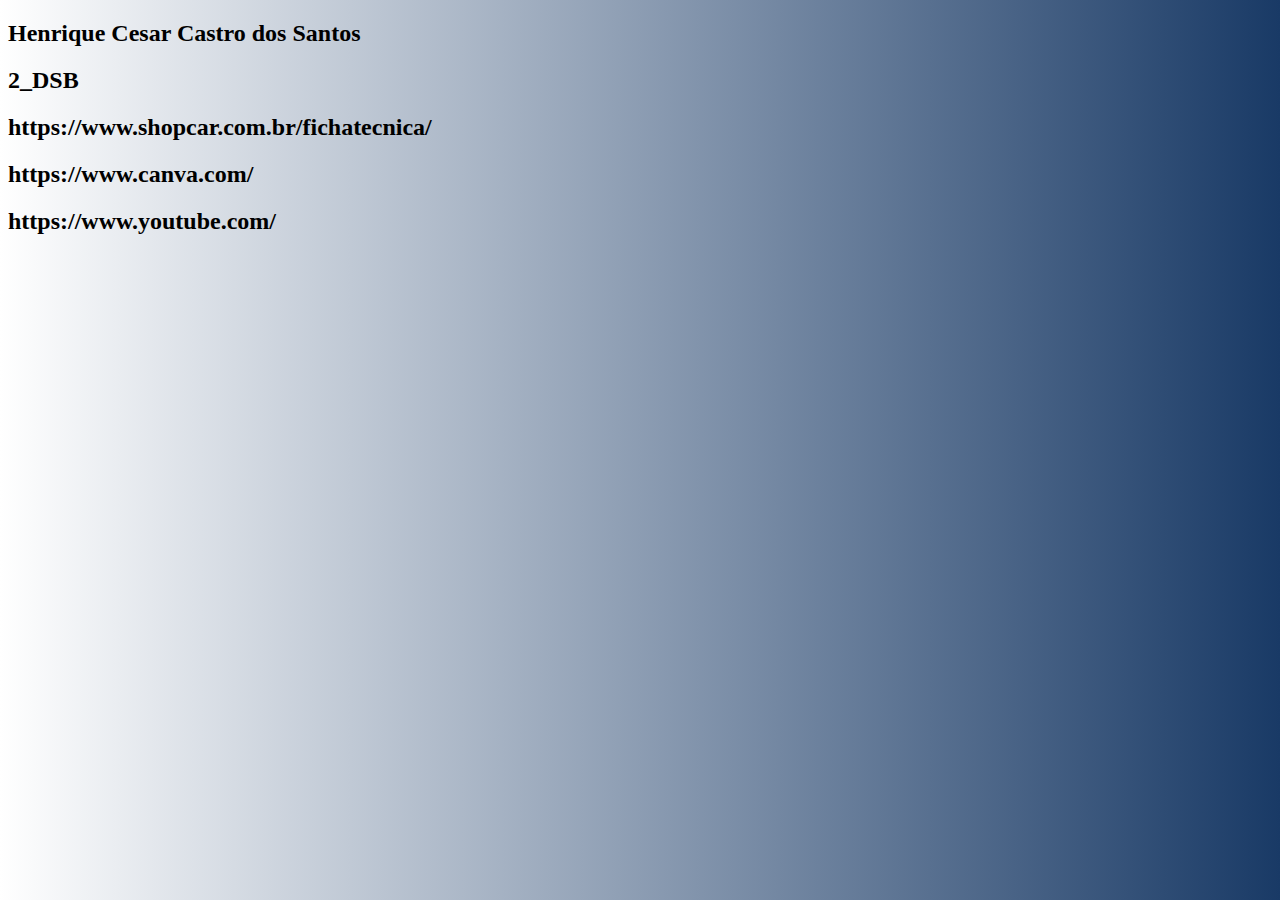
<file: SITE-main/site vrum vrum/HTML/Creditos.html>
<!DOCTYPE html>
<html lang="en">
<head>
    <meta charset="UTF-8">
    <meta name="viewport" content="width=device-width, initial-scale=1.0">
    <link rel="stylesheet" href="../CSS/creditos.css">
    
    <title>Creditos</title>
</head>
<body>
  <div class="Nome"></div>
  <h2>Henrique Cesar Castro dos Santos</h2>

  <div class="turma">
    <h2>2_DSB</h2>
  </div>
    <div class="site1"  >
  <H2>https://www.shopcar.com.br/fichatecnica/</H2>


  </div>
<div class="site2">
<h2>https://www.canva.com/</h2>

</div>
<div class="site3"> 
<h2>https://www.youtube.com/</h2>

</div>
</body>
</html>
</file>
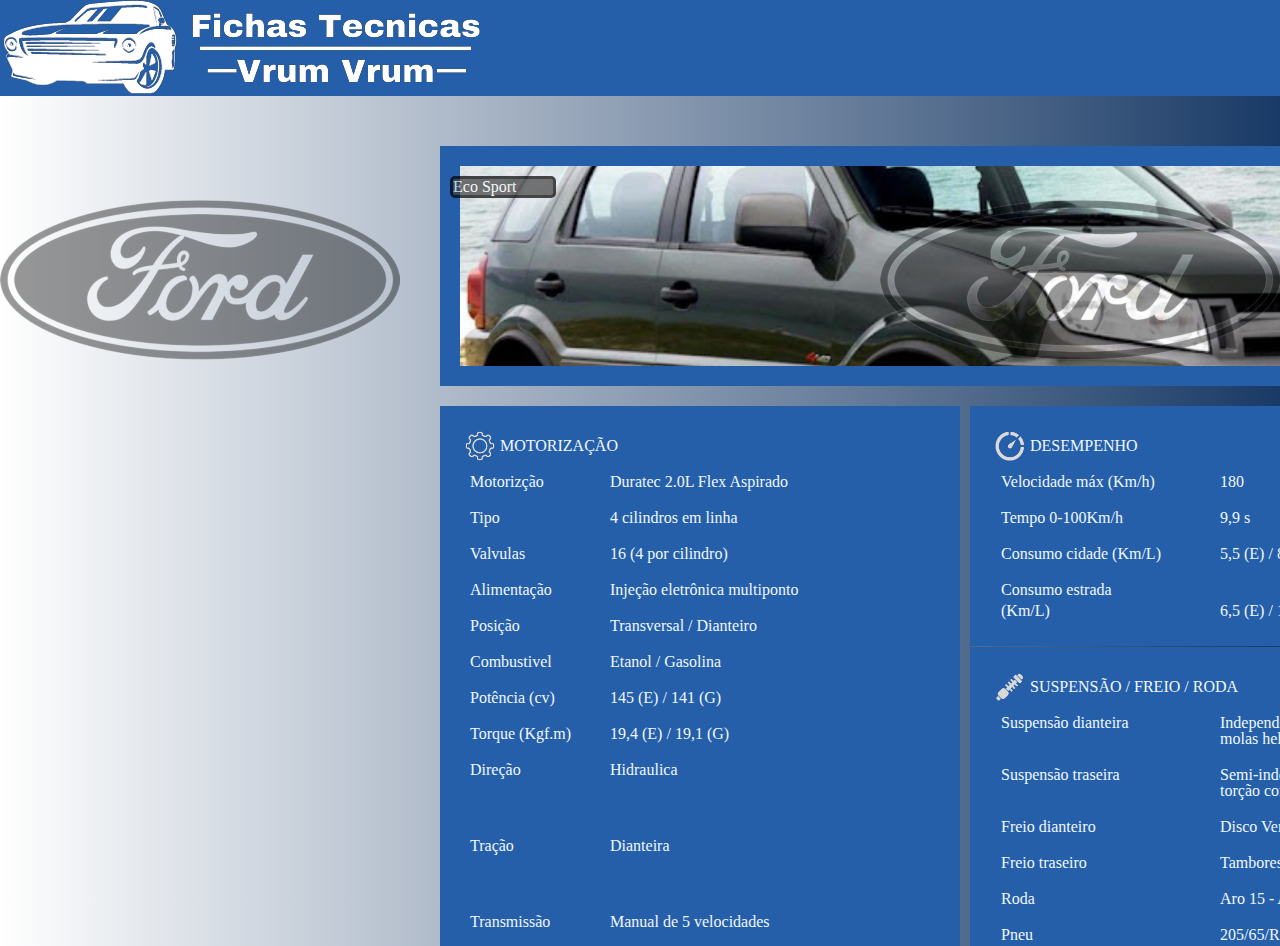
<file: SITE-main/site vrum vrum/HTML_CARROS/carro_ecosport.html>
<head>
    <title>Fichas Tecnicas - Vrum Vrum - Eco Sport</title>
    <link rel="stylesheet" href="../CSS_CARROS/ecosport.css">
    <link rel="stylesheet" href="../CSS/reset.css">
</head>

<body>

    <header>
       
        <div class="header"> </div>
        <img src="../IMGS/logo_carro.png" class="logo"> 
          
    </header>





 
 


    
    <div class="imgcarro"> 
    <h2><img src="../IMGS/carros2_ecosport.png"></h2>
    </div>

    <div class="configurção">
    <h2><img src="../IMGS/engrenagem.png"></h2> 
    <h2 style="margin-top:-28px; margin-left:40px; color: aliceblue;">MOTORIZAÇÃO</h2>
    <h3 style="margin-top:20px; margin-left: 10px; color: aliceblue;">Motorizção</h3><h3 style="margin-top:-16px; margin-left:150px; color: aliceblue;">Duratec 2.0L Flex Aspirado</h3>
    <h3 style="margin-top:20px; margin-left: 10px; color: aliceblue;">Tipo</h3><h3 style="margin-top:-16px; margin-left:150px; color: aliceblue;">4 cilindros em linha</h3>
    <h4 style="margin-top:20px; margin-left: 10px; color: aliceblue;">Valvulas</h4><h4 style="margin-top:-16px; margin-left:150px; color: aliceblue;">16 (4 por cilindro)</h4>
    <h5 style="margin-top:20px; margin-left: 10px; color: aliceblue;">Alimentação</h5><h5 style="margin-top:-16px; margin-left:150px; color: aliceblue;">	Injeção eletrônica multiponto</h5>
    <h6 style="margin-top:20px; margin-left: 10px; color: aliceblue;">Posição</h6><h6 style="margin-top:-16px; margin-left:150px; color: aliceblue;">Transversal / Dianteiro</h6>
    <h6 style="margin-top:20px; margin-left: 10px; color: aliceblue;">Combustivel</h6> <h6 style="margin-top:-16px; margin-left:150px; color: aliceblue;">Etanol / Gasolina</h6>  
    <h6 style="margin-top:20px; margin-left: 10px; color: aliceblue;">Potência (cv)</h6> <h6 style="margin-top:-16px; margin-left:150px; color: aliceblue;">	145 (E) / 141 (G)</h6>  
    <h6 style="margin-top:20px; margin-left: 10px; color: aliceblue;">Torque (Kgf.m)</h6>  <h6 style="margin-top:-16px; margin-left:150px; color: aliceblue;">	19,4 (E) / 19,1 (G)</h6>  
    <h6 style="margin-top:20px; margin-left: 10px; color: aliceblue;">Direção</h6>  <h6 style="margin-top:-16px; margin-left:150px; color: aliceblue;">Hidraulica</h6>  
    <h6 style="margin-top:60px; margin-left: 10px; color: aliceblue;">Tração</h6>  <h6 style="margin-top:-16px; margin-left:150px; color: aliceblue;">	Dianteira</h6>  
    <h6 style="margin-top:60px; margin-left: 10px; color: aliceblue;">Transmissão</h6>   <h6 style="margin-top:-16px; margin-left:150px; color: aliceblue;">Manual de 5 velocidades</h6>              
   
</div>
    <div class="configurção2">
    <h6 style="margin-top:-0px; margin-left: 0px;"><img src="../IMGS/desempenho.png">
    <h2 style="margin-top:-28px; margin-left: 40px; color: aliceblue;">DESEMPENHO</h2>

    <h3 style="margin-top:20px; margin-left: 11px; color: aliceblue;">Velocidade máx (Km/h)</h3><h3 style="margin-top:-16px; margin-left: 230px; color: aliceblue;" >	180</h3>
    <h4 style="margin-top:20px; margin-left: 11px; color: aliceblue;">Tempo 0-100Km/h</h4><h4 style="margin-top:-16px; margin-left: 230px; color: aliceblue;" >	9,9 s</h3>
    <h5 style="margin-top:20px; margin-left: 11px; color: aliceblue;">Consumo cidade (Km/L)<h4 style="margin-top:-16px; margin-left: 230px; color: aliceblue;" >	5,5 (E) / 8,3 (G)</h3>
    <h6 style="margin-top:20px; margin-left: 11px; color: aliceblue;">Consumo estrada</h6><h6 style="margin-top:5px; margin-left: 11px; color: aliceblue;">(Km/L)</h6><h4 style="margin-top:-16px; margin-left: 230px; color: aliceblue;" >	6,5 (E) / 10,0 (G)</h3>  
    </div>
    
    <div class="configuração3"
    <h2><img src="../IMGS/suspensão.png"></h2>
    <h2 style="margin-top:-28px; margin-left: 40px; color: aliceblue;">SUSPENSÃO / FREIO / RODA</h2>
    <h3 style="margin-top:20px; margin-left: 11px; color: aliceblue;">Suspensão dianteira</h3><h3 style="margin-top:-16px; margin-left: 230px; color: aliceblue;" >Independente tipo McPherson com molas helicoidais</h3>
    <h4 style="margin-top:20px; margin-left: 11px; color: aliceblue;">Suspensão traseira</h4><h3 style="margin-top:-16px; margin-left: 230px; color: aliceblue;" >Semi-independente com Eixo de torção com molas helicoidais</h3>
    <h5 style="margin-top:20px; margin-left: 11px; color: aliceblue;">Freio dianteiro</h5><h3 style="margin-top:-16px; margin-left: 230px; color: aliceblue;" >Disco Ventilado c/ ABS</h3>
    <h6 style="margin-top:20px; margin-left: 11px; color: aliceblue;">Freio traseiro</h6>  <h3 style="margin-top:-16px; margin-left: 230px; color: aliceblue;" >Tambores c/ ABS</h3>
    <h6 style="margin-top:20px; margin-left: 11px; color: aliceblue;">Roda</h6>  <h3 style="margin-top:-16px; margin-left: 230px; color: aliceblue;" >Aro 15 - Alumínio</h3>
    <h6 style="margin-top:20px; margin-left: 11px; color: aliceblue;">Pneu</h6><h3 style="margin-top:-16px; margin-left: 230px; color: aliceblue;" >	205/65/R15</h3>
  </div>   

    
    
  <div class="logos">
    <h2><img src="../IMGS/ford_sem_fundo.png"</h2>
    <h2><img src="../IMGS/ford_sem_fundo.png"</h2>
 
</div>

<div class="nome">
    <h2>Eco Sport</h2>
 </div>
 
</main>


     


    
    <main>
        <div class="inicio">
            <a href="../HTML/index.html" class="icon">
               <h2 style="color: aliceblue;">inicio</h2>
                   </a>
        </div>
    
    
    </main>
</file>
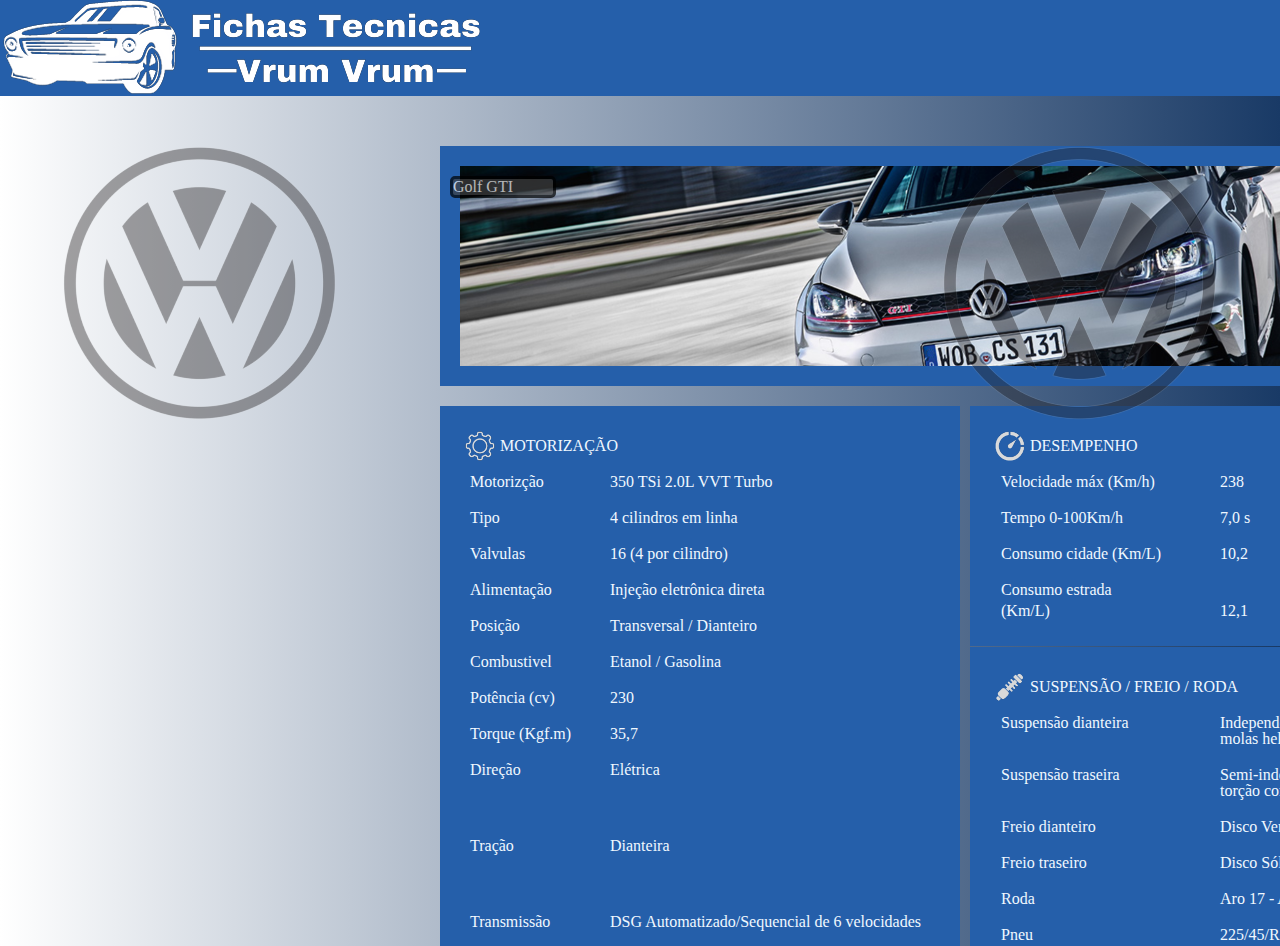
<file: SITE-main/site vrum vrum/HTML_CARROS/carro_golf_gti.html>
<head>
    <title>Fichas Tecnicas - Vrum Vrum - Golf GTI
    </title>
    <link rel="stylesheet" href="../CSS_CARROS/style_golf_gti.css">
    <link rel="stylesheet" href="../CSS/reset.css">
</head>

<body>

    <header>
       
        <div class="header"> </div>
        <img src="../IMGS/logo_carro.png" class="logo"> 
          
    </header>




 

    
    <div class="imgcarro"> 
    <h2><img src="../IMGS/carros2_golf_gti.png"></h2>
   
</div>

<div class="configurção">
    <h2><img src="../IMGS/engrenagem.png"></h2> 
    <h2 style="margin-top:-28px; margin-left:40px; color: aliceblue;">MOTORIZAÇÃO</h2>
    <h3 style="margin-top:20px; margin-left: 10px; color: aliceblue;">Motorizção</h3><h3 style="margin-top:-16px; margin-left:150px; color: aliceblue;">	350 TSi 2.0L VVT Turbo</h3>
    <h3 style="margin-top:20px; margin-left: 10px; color: aliceblue;">Tipo</h3><h3 style="margin-top:-16px; margin-left:150px; color: aliceblue;">	4 cilindros em linha</h3>
    <h4 style="margin-top:20px; margin-left: 10px; color: aliceblue;">Valvulas</h4><h4 style="margin-top:-16px; margin-left:150px; color: aliceblue;">	16 (4 por cilindro)</h4>
    <h5 style="margin-top:20px; margin-left: 10px; color: aliceblue;">Alimentação</h5><h5 style="margin-top:-16px; margin-left:150px; color: aliceblue;">		Injeção eletrônica direta</h5>
    <h6 style="margin-top:20px; margin-left: 10px; color: aliceblue;">Posição</h6><h6 style="margin-top:-16px; margin-left:150px; color: aliceblue;">Transversal / Dianteiro</h6>
    <h6 style="margin-top:20px; margin-left: 10px; color: aliceblue;">Combustivel</h6> <h6 style="margin-top:-16px; margin-left:150px; color: aliceblue;">Etanol / Gasolina</h6>  
    <h6 style="margin-top:20px; margin-left: 10px; color: aliceblue;">Potência (cv)</h6> <h6 style="margin-top:-16px; margin-left:150px; color: aliceblue;">	230</h6>  
    <h6 style="margin-top:20px; margin-left: 10px; color: aliceblue;">Torque (Kgf.m)</h6>  <h6 style="margin-top:-16px; margin-left:150px; color: aliceblue;">		35,7</h6>  
    <h6 style="margin-top:20px; margin-left: 10px; color: aliceblue;">Direção</h6>  <h6 style="margin-top:-16px; margin-left:150px; color: aliceblue;">Elétrica</h6>  
    <h6 style="margin-top:60px; margin-left: 10px; color: aliceblue;">Tração</h6>  <h6 style="margin-top:-16px; margin-left:150px; color: aliceblue;">	Dianteira</h6>  
    <h6 style="margin-top:60px; margin-left: 10px; color: aliceblue;">Transmissão</h6>   <h6 style="margin-top:-16px; margin-left:150px; color: aliceblue;">DSG Automatizado/Sequencial de 6 velocidades</h6>              
   
</div>
    <div class="configurção2">
    <h6 style="margin-top:-0px; margin-left: 0px;"><img src="../IMGS/desempenho.png">
    <h2 style="margin-top:-28px; margin-left: 40px; color: aliceblue;">DESEMPENHO</h2>

    <h3 style="margin-top:20px; margin-left: 11px; color: aliceblue;">Velocidade máx (Km/h)</h3><h3 style="margin-top:-16px; margin-left: 230px; color: aliceblue;" >			238</h3>
    <h4 style="margin-top:20px; margin-left: 11px; color: aliceblue;">Tempo 0-100Km/h</h4><h4 style="margin-top:-16px; margin-left: 230px; color: aliceblue;" >			7,0 s</h3>
    <h5 style="margin-top:20px; margin-left: 11px; color: aliceblue;">Consumo cidade (Km/L)<h4 style="margin-top:-16px; margin-left: 230px; color: aliceblue;" >	10,2</h3>
    <h6 style="margin-top:20px; margin-left: 11px; color: aliceblue;">Consumo estrada</h6><h6 style="margin-top:5px; margin-left: 11px; color: aliceblue;">(Km/L)</h6><h4 style="margin-top:-16px; margin-left: 230px; color: aliceblue;" >	12,1</h3>  
    </div>
    
    <div class="configuração3"
    <h2><img src="../IMGS/suspensão.png"></h2>
    <h2 style="margin-top:-28px; margin-left: 40px; color: aliceblue;">SUSPENSÃO / FREIO / RODA</h2>
    <h3 style="margin-top:20px; margin-left: 11px; color: aliceblue;">Suspensão dianteira</h3><h3 style="margin-top:-16px; margin-left: 230px; color: aliceblue;" >Independente tipo McPherson com molas helicoidais </h3>
    <h4 style="margin-top:20px; margin-left: 11px; color: aliceblue;">Suspensão traseira</h4><h3 style="margin-top:-16px; margin-left: 230px; color: aliceblue;" >Semi-independente com Eixo de torção com molas helicoidais</h3>
    <h5 style="margin-top:20px; margin-left: 11px; color: aliceblue;">Freio dianteiro</h5><h3 style="margin-top:-16px; margin-left: 230px; color: aliceblue;" >Disco Ventilado c/ ABS</h3>
    <h6 style="margin-top:20px; margin-left: 11px; color: aliceblue;">Freio traseiro</h6>  <h3 style="margin-top:-16px; margin-left: 230px; color: aliceblue;" >Disco Sólido c/ ABS</h3>
    <h6 style="margin-top:20px; margin-left: 11px; color: aliceblue;">Roda</h6>  <h3 style="margin-top:-16px; margin-left: 230px; color: aliceblue;" >	Aro 17 - Aluminio</h3>
    <h6 style="margin-top:20px; margin-left: 11px; color: aliceblue;">Pneu</h6><h3 style="margin-top:-16px; margin-left: 230px; color: aliceblue;" >	225/45/R17</h3>
  </div>   

    
    <div class="logos">
    <h2><img src="../IMGS/volkswagen_sem_fundo.png"</h2>
    <h2><img src="../IMGS/volkswagen_sem_fundo.png"</h2>
 
</div>

<main>

    <div class="nome">
        <h2>Golf GTI</h2>
     </div>
     
 </main>
 







 <main>

  
    </main>
    
    
    <main>
        <div class="inicio">
            <a href="../HTML/index.html" class="icon">
               <h2 style="color: aliceblue;">Inicio</h2>
                   </a>
        </div>
    
    
    </main>
</file>
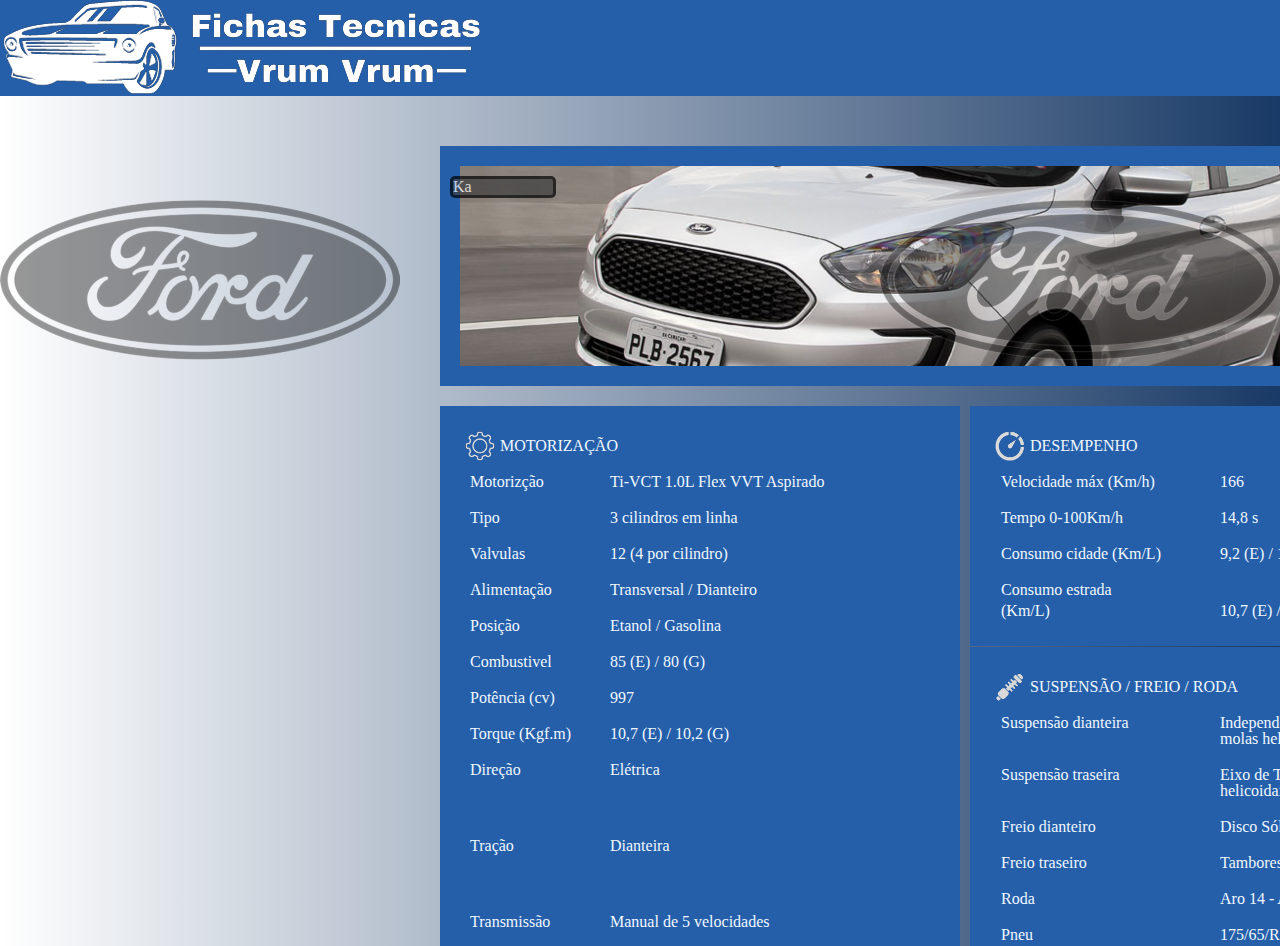
<file: SITE-main/site vrum vrum/HTML_CARROS/carro_ka.html>
<head>
    <title>Fichas Tecnicas - Vrum Vrum - Ka</title>
    <link rel="stylesheet" href="../CSS_CARROS/style_golf_gti.css">
    <link rel="stylesheet" href="../CSS/reset.css">
</head>

<body>

    <header>
       
        <div class="header"> </div>
        <img src="../IMGS/logo_carro.png" class="logo"> 
          
    </header>





 
 


    
    <div class="imgcarro"> 
    <h2><img src="../IMGS/carros2_ka.png"></h2>
    </div>

    <div class="configurção">
    <h2><img src="../IMGS/engrenagem.png"></h2> 
    <h2 style="margin-top:-28px; margin-left:40px; color: aliceblue;">MOTORIZAÇÃO</h2>
    <h3 style="margin-top:20px; margin-left: 10px; color: aliceblue;">Motorizção</h3><h3 style="margin-top:-16px; margin-left:150px; color: aliceblue;">Ti-VCT 1.0L Flex VVT Aspirado</h3>
    <h3 style="margin-top:20px; margin-left: 10px; color: aliceblue;">Tipo</h3><h3 style="margin-top:-16px; margin-left:150px; color: aliceblue;">3 cilindros em linha</h3>
    <h4 style="margin-top:20px; margin-left: 10px; color: aliceblue;">Valvulas</h4><h4 style="margin-top:-16px; margin-left:150px; color: aliceblue;">12 (4 por cilindro)</h4>
    <h5 style="margin-top:20px; margin-left: 10px; color: aliceblue;">Alimentação</h5><h5 style="margin-top:-16px; margin-left:150px; color: aliceblue;">	Transversal / Dianteiro</h5>
    <h6 style="margin-top:20px; margin-left: 10px; color: aliceblue;">Posição</h6><h6 style="margin-top:-16px; margin-left:150px; color: aliceblue;">Etanol / Gasolina</h6>
    <h6 style="margin-top:20px; margin-left: 10px; color: aliceblue;">Combustivel</h6> <h6 style="margin-top:-16px; margin-left:150px; color: aliceblue;">85 (E) / 80 (G)</h6>  
    <h6 style="margin-top:20px; margin-left: 10px; color: aliceblue;">Potência (cv)</h6> <h6 style="margin-top:-16px; margin-left:150px; color: aliceblue;">997</h6>  
    <h6 style="margin-top:20px; margin-left: 10px; color: aliceblue;">Torque (Kgf.m)</h6>  <h6 style="margin-top:-16px; margin-left:150px; color: aliceblue;">10,7 (E) / 10,2 (G)</h6>  
    <h6 style="margin-top:20px; margin-left: 10px; color: aliceblue;">Direção</h6>  <h6 style="margin-top:-16px; margin-left:150px; color: aliceblue;">Elétrica</h6>  
    <h6 style="margin-top:60px; margin-left: 10px; color: aliceblue;">Tração</h6>  <h6 style="margin-top:-16px; margin-left:150px; color: aliceblue;">	Dianteira</h6>  
    <h6 style="margin-top:60px; margin-left: 10px; color: aliceblue;">Transmissão</h6>   <h6 style="margin-top:-16px; margin-left:150px; color: aliceblue;">Manual de 5 velocidades</h6>              
   
</div>
    <div class="configurção2">
    <h6 style="margin-top:-0px; margin-left: 0px;"><img src="../IMGS/desempenho.png">
    <h2 style="margin-top:-28px; margin-left: 40px; color: aliceblue;">DESEMPENHO</h2>

    <h3 style="margin-top:20px; margin-left: 11px; color: aliceblue;">Velocidade máx (Km/h)</h3><h3 style="margin-top:-16px; margin-left: 230px; color: aliceblue;" >	166</h3>
    <h4 style="margin-top:20px; margin-left: 11px; color: aliceblue;">Tempo 0-100Km/h</h4><h4 style="margin-top:-16px; margin-left: 230px; color: aliceblue;" >	14,8 s</h3>
    <h5 style="margin-top:20px; margin-left: 11px; color: aliceblue;">Consumo cidade (Km/L)<h4 style="margin-top:-16px; margin-left: 230px; color: aliceblue;" >	9,2 (E) / 13,4 (G)</h3>
    <h6 style="margin-top:20px; margin-left: 11px; color: aliceblue;">Consumo estrada</h6><h6 style="margin-top:5px; margin-left: 11px; color: aliceblue;">(Km/L)</h6><h4 style="margin-top:-16px; margin-left: 230px; color: aliceblue;" >	10,7 (E) / 15,5 (G)</h3>  
    </div>
    
    <div class="configuração3"
    <h2><img src="../IMGS/suspensão.png"></h2>
    <h2 style="margin-top:-28px; margin-left: 40px; color: aliceblue;">SUSPENSÃO / FREIO / RODA</h2>
    <h3 style="margin-top:20px; margin-left: 11px; color: aliceblue;">Suspensão dianteira</h3><h3 style="margin-top:-16px; margin-left: 230px; color: aliceblue;" >Independente tipo McPherson com molas helicoidais</h3>
    <h4 style="margin-top:20px; margin-left: 11px; color: aliceblue;">Suspensão traseira</h4><h3 style="margin-top:-16px; margin-left: 230px; color: aliceblue;" >Eixo de Torção com molas helicoidais</h3>
    <h5 style="margin-top:20px; margin-left: 11px; color: aliceblue;">Freio dianteiro</h5><h3 style="margin-top:-16px; margin-left: 230px; color: aliceblue;" >Disco Sólido c/ ABS</h3>
    <h6 style="margin-top:20px; margin-left: 11px; color: aliceblue;">Freio traseiro</h6>  <h3 style="margin-top:-16px; margin-left: 230px; color: aliceblue;" >Tambores c/ ABS</h3>
    <h6 style="margin-top:20px; margin-left: 11px; color: aliceblue;">Roda</h6>  <h3 style="margin-top:-16px; margin-left: 230px; color: aliceblue;" >Aro 14 - Aço</h3>
    <h6 style="margin-top:20px; margin-left: 11px; color: aliceblue;">Pneu</h6><h3 style="margin-top:-16px; margin-left: 230px; color: aliceblue;" >	175/65/R14</h3>
  </div>   

    
     
  <div class="logos">
    <h2><img src="../IMGS/ford_sem_fundo.png"</h2>
    <h2><img src="../IMGS/ford_sem_fundo.png"</h2>
 
</div>

<main>

    <div class="nome">
        <h2>Ka</h2>
     </div>
     
 </main>



 
 <main>
    <div class="inicio">
        <a href="../HTML/index.html" class="icon">
           <h2 style="color: aliceblue;">inicio</h2>
               </a>
    </div>


</main>
</file>
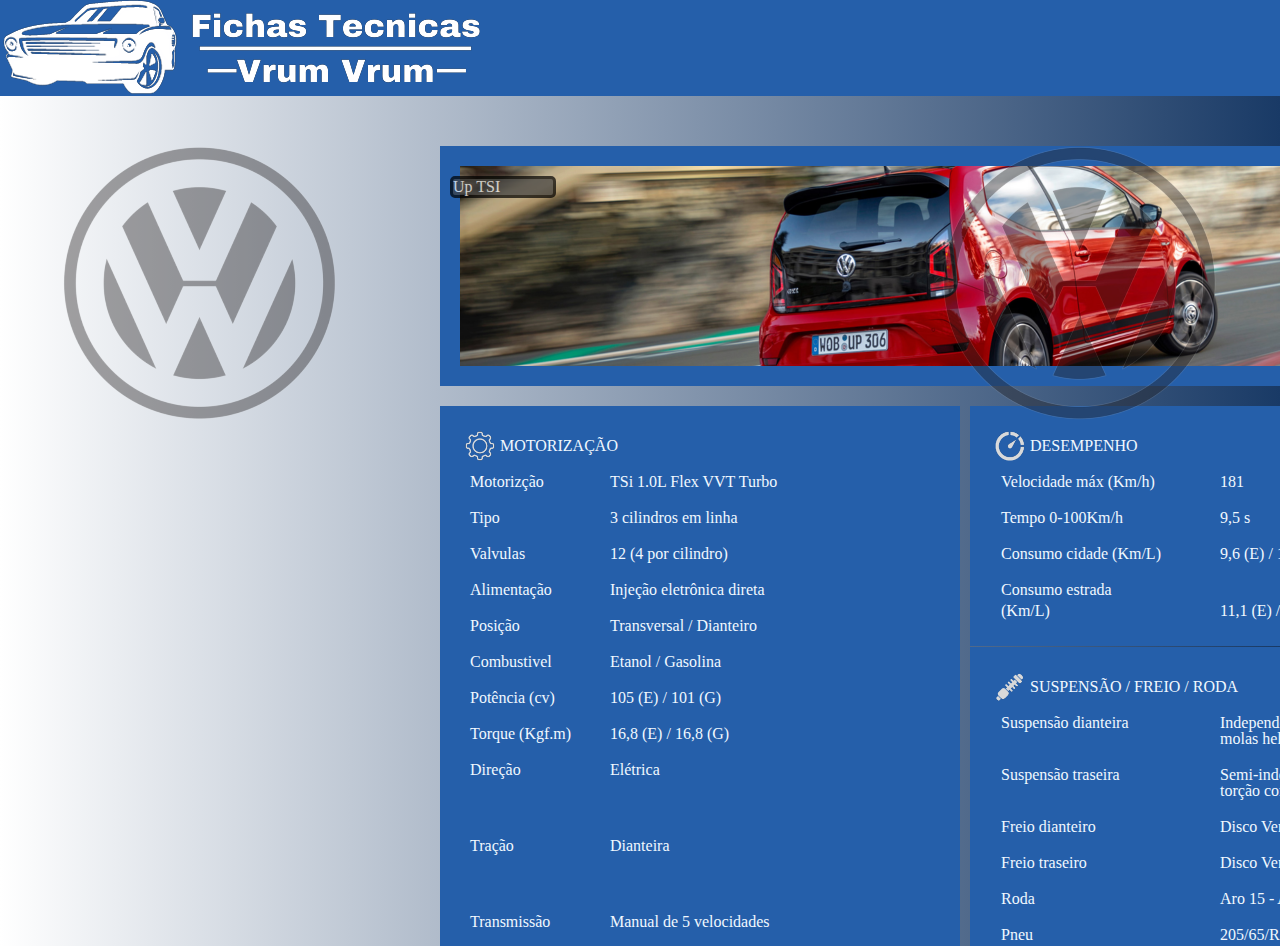
<file: SITE-main/site vrum vrum/HTML_CARROS/carro_up_gti.html>
<head>
    <title>Fichas Tecnicas - Vrum Vrum - Up TSI</title>
    <link rel="stylesheet" href="../CSS_CARROS/style_golf_gti.css">
    <link rel="stylesheet" href="../CSS/reset.css">
</head>

<body>

    <header>
       
        <div class="header"> </div>
        <img src="../IMGS/logo_carro.png" class="logo"> 
          
    </header>





 
 


    
    <div class="imgcarro"> 
    <h2><img src="../IMGS/carros2_up_gti.png"></h2>
    </div>

    <div class="configurção">
        <h2><img src="../IMGS/engrenagem.png"></h2> 
        <h2 style="margin-top:-28px; margin-left:40px; color: aliceblue;">MOTORIZAÇÃO</h2>
        <h3 style="margin-top:20px; margin-left: 10px; color: aliceblue;">Motorizção</h3><h3 style="margin-top:-16px; margin-left:150px; color: aliceblue;">TSi 1.0L Flex VVT Turbo</h3>
        <h3 style="margin-top:20px; margin-left: 10px; color: aliceblue;">Tipo</h3><h3 style="margin-top:-16px; margin-left:150px; color: aliceblue;">3 cilindros em linha</h3>
        <h4 style="margin-top:20px; margin-left: 10px; color: aliceblue;">Valvulas</h4><h4 style="margin-top:-16px; margin-left:150px; color: aliceblue;">12 (4 por cilindro)</h4>
        <h5 style="margin-top:20px; margin-left: 10px; color: aliceblue;">Alimentação</h5><h5 style="margin-top:-16px; margin-left:150px; color: aliceblue;">		Injeção eletrônica direta</h5>
        <h6 style="margin-top:20px; margin-left: 10px; color: aliceblue;">Posição</h6><h6 style="margin-top:-16px; margin-left:150px; color: aliceblue;">Transversal / Dianteiro</h6>
        <h6 style="margin-top:20px; margin-left: 10px; color: aliceblue;">Combustivel</h6> <h6 style="margin-top:-16px; margin-left:150px; color: aliceblue;">Etanol / Gasolina</h6>  
        <h6 style="margin-top:20px; margin-left: 10px; color: aliceblue;">Potência (cv)</h6> <h6 style="margin-top:-16px; margin-left:150px; color: aliceblue;">	105 (E) / 101 (G)</h6>  
        <h6 style="margin-top:20px; margin-left: 10px; color: aliceblue;">Torque (Kgf.m)</h6>  <h6 style="margin-top:-16px; margin-left:150px; color: aliceblue;">	16,8 (E) / 16,8 (G)</h6>  
        <h6 style="margin-top:20px; margin-left: 10px; color: aliceblue;">Direção</h6>  <h6 style="margin-top:-16px; margin-left:150px; color: aliceblue;">Elétrica</h6>  
        <h6 style="margin-top:60px; margin-left: 10px; color: aliceblue;">Tração</h6>  <h6 style="margin-top:-16px; margin-left:150px; color: aliceblue;">	Dianteira</h6>  
        <h6 style="margin-top:60px; margin-left: 10px; color: aliceblue;">Transmissão</h6>   <h6 style="margin-top:-16px; margin-left:150px; color: aliceblue;">Manual de 5 velocidades</h6>              
       
    </div>
        <div class="configurção2">
        <h6 style="margin-top:-0px; margin-left: 0px;"><img src="../IMGS/desempenho.png">
        <h2 style="margin-top:-28px; margin-left: 40px; color: aliceblue;">DESEMPENHO</h2>
    
        <h3 style="margin-top:20px; margin-left: 11px; color: aliceblue;">Velocidade máx (Km/h)</h3><h3 style="margin-top:-16px; margin-left: 230px; color: aliceblue;" >		181</h3>
        <h4 style="margin-top:20px; margin-left: 11px; color: aliceblue;">Tempo 0-100Km/h</h4><h4 style="margin-top:-16px; margin-left: 230px; color: aliceblue;" >		9,5 s</h3>
        <h5 style="margin-top:20px; margin-left: 11px; color: aliceblue;">Consumo cidade (Km/L)<h4 style="margin-top:-16px; margin-left: 230px; color: aliceblue;" >	9,6 (E) / 14,1 (G)</h3>
        <h6 style="margin-top:20px; margin-left: 11px; color: aliceblue;">Consumo estrada</h6><h6 style="margin-top:5px; margin-left: 11px; color: aliceblue;">(Km/L)</h6><h4 style="margin-top:-16px; margin-left: 230px; color: aliceblue;" >	11,1 (E) / 16,0 (G)</h3>  
        </div>
        
        <div class="configuração3"
        <h2><img src="../IMGS/suspensão.png"></h2>
        <h2 style="margin-top:-28px; margin-left: 40px; color: aliceblue;">SUSPENSÃO / FREIO / RODA</h2>
        <h3 style="margin-top:20px; margin-left: 11px; color: aliceblue;">Suspensão dianteira</h3><h3 style="margin-top:-16px; margin-left: 230px; color: aliceblue;" >Independente tipo McPherson com molas helicoidais </h3>
        <h4 style="margin-top:20px; margin-left: 11px; color: aliceblue;">Suspensão traseira</h4><h3 style="margin-top:-16px; margin-left: 230px; color: aliceblue;" >Semi-independente com Eixo de torção com molas helicoidais</h3>
        <h5 style="margin-top:20px; margin-left: 11px; color: aliceblue;">Freio dianteiro</h5><h3 style="margin-top:-16px; margin-left: 230px; color: aliceblue;" >Disco Ventilado c/ ABS</h3>
        <h6 style="margin-top:20px; margin-left: 11px; color: aliceblue;">Freio traseiro</h6>  <h3 style="margin-top:-16px; margin-left: 230px; color: aliceblue;" >Disco Ventilado c/ ABS</h3>
        <h6 style="margin-top:20px; margin-left: 11px; color: aliceblue;">Roda</h6>  <h3 style="margin-top:-16px; margin-left: 230px; color: aliceblue;" >Aro 15 - Alumínio</h3>
        <h6 style="margin-top:20px; margin-left: 11px; color: aliceblue;">Pneu</h6><h3 style="margin-top:-16px; margin-left: 230px; color: aliceblue;" >	205/65/R15</h3>
      </div>   
    
    <div class="logos">
    <h2><img src="../IMGS/volkswagen_sem_fundo.png"</h2>
    <h2><img src="../IMGS/volkswagen_sem_fundo.png"</h2>
 
</div>

<main>

    <div class="nome">
        <h2>Up TSI</h2>
     </div>
     
 </main>
 





 
 <main>
    <div class="inicio">
        <a href="../HTML/index.html" class="icon">
           <h2 style="color: aliceblue;">inicio</h2>
               </a>
    </div>


</main>
</file>
<file: SITE-main/site vrum vrum/CSS/creditos.css>
body {
     
    background-image: linear-gradient( to right, #ffffff,#193a66);

  
}
</file>
<file: SITE-main/site vrum vrum/CSS_CARROS/ecosport.css>
body {
     
    background-image: linear-gradient( to right, #ffffff,#193a66);

  
}

header  {
    background-color: #255faa;
    color: white;
    text-align: left;
    padding: 10px ;
}




.imgcarro {
    position:absolute;
    flex: 1;
    background-color: #255faa;
    padding: 20px; 
    margin-left: 440px; /* Move o quadrado para a direita */
    width: 1000px;
    height: 200px;
    margin-top: 50px;
    background-position:center;
    
}

.configurção{
    position: absolute;
    flex: 1;
    background-color: #255faa;
    padding: 20px; 
    margin-left: 440px; /* Move o quadrado para a direita */
    width: 480px;
    height: 500px;
    margin-top: 310px ;
   
}

.configurção2{
    position: absolute;
    flex: 1;
    background-color: #255faa;
    padding: 20px; 
    margin-left:970px; /* Move o quadrado para a direita */
    width: 470px;
    height: 200px;
    margin-top: 310px ;
    background-position:center;
} 

.configuração3{
    position: absolute;
    flex: 1;
    background-color: #255faa;
    padding: 20px; 
    margin-left: 970px; /* Move o quadrado para a direita */
    width: 470px;
    height: 259px;
    margin-top: 551px ;
    background-position:center;
}


.logos{
    display: flex;
    justify-content: space-between;
    opacity:0.4 ;
    margin-top:40px;
}


.nome{
    border: solid;
            width:100px;
            background-color: rgb(63, 63, 63);
            opacity:70%;
            margin-left:450px;
            margin-top:-260px;
            border-radius:5px ;
}

.nome h2 {
 opacity:100%;
 color: #fff   

}




   
    
    .inicio{
        margin-left:1500px;
        margin-top:-155px;
        color: aliceblue;
        }
</file>
<file: SITE-main/site vrum vrum/CSS_CARROS/style_golf_gti.css>
body {
     
    background-image: linear-gradient( to right, #ffffff,#193a66);

  
}

header  {
    background-color: #255faa;
    color: white;
    text-align: left;
    padding: 10px ;
}




.imgcarro {
    position:absolute;
    flex: 1;
    background-color: #255faa;
    padding: 20px; 
    margin-left: 440px; /* Move o quadrado para a direita */
    width: 1000px;
    height: 200px;
    margin-top: 50px;
    background-position:center;
    
}

.configurção{
    position: absolute;
    flex: 1;
    background-color: #255faa;
    padding: 20px; 
    margin-left: 440px; /* Move o quadrado para a direita */
    width: 480px;
    height: 500px;
    margin-top: 310px ;
   
}

.configurção2{
    position: absolute;
    flex: 1;
    background-color: #255faa;
    padding: 20px; 
    margin-left:970px; /* Move o quadrado para a direita */
    width: 470px;
    height: 200px;
    margin-top: 310px ;
    background-position:center;
} 

.configuração3{
    position: absolute;
    flex: 1;
    background-color: #255faa;
    padding: 20px; 
    margin-left: 970px; /* Move o quadrado para a direita */
    width: 470px;
    height: 259px;
    margin-top: 551px ;
    background-position:center;
}


.logos{
    display: flex;
    justify-content: space-between;
    opacity:0.4 ;
    margin-top:40px;
}


.nome{
    border: solid;
            width:100px;
            background-color: rgb(63, 63, 63);
            opacity:70%;
            margin-left:450px;
            margin-top:-260px;
            border-radius:5px ;
}

.nome h2 {
 opacity:100%;
 color: #fff   

}



.botao{
    margin-left: 1000px;
    margin-top:-925px; 
    
    }
    
   
    
    .inicio{
        margin-left:1500px;
        margin-top:-155px;
        color: aliceblue;
        }
</file>
